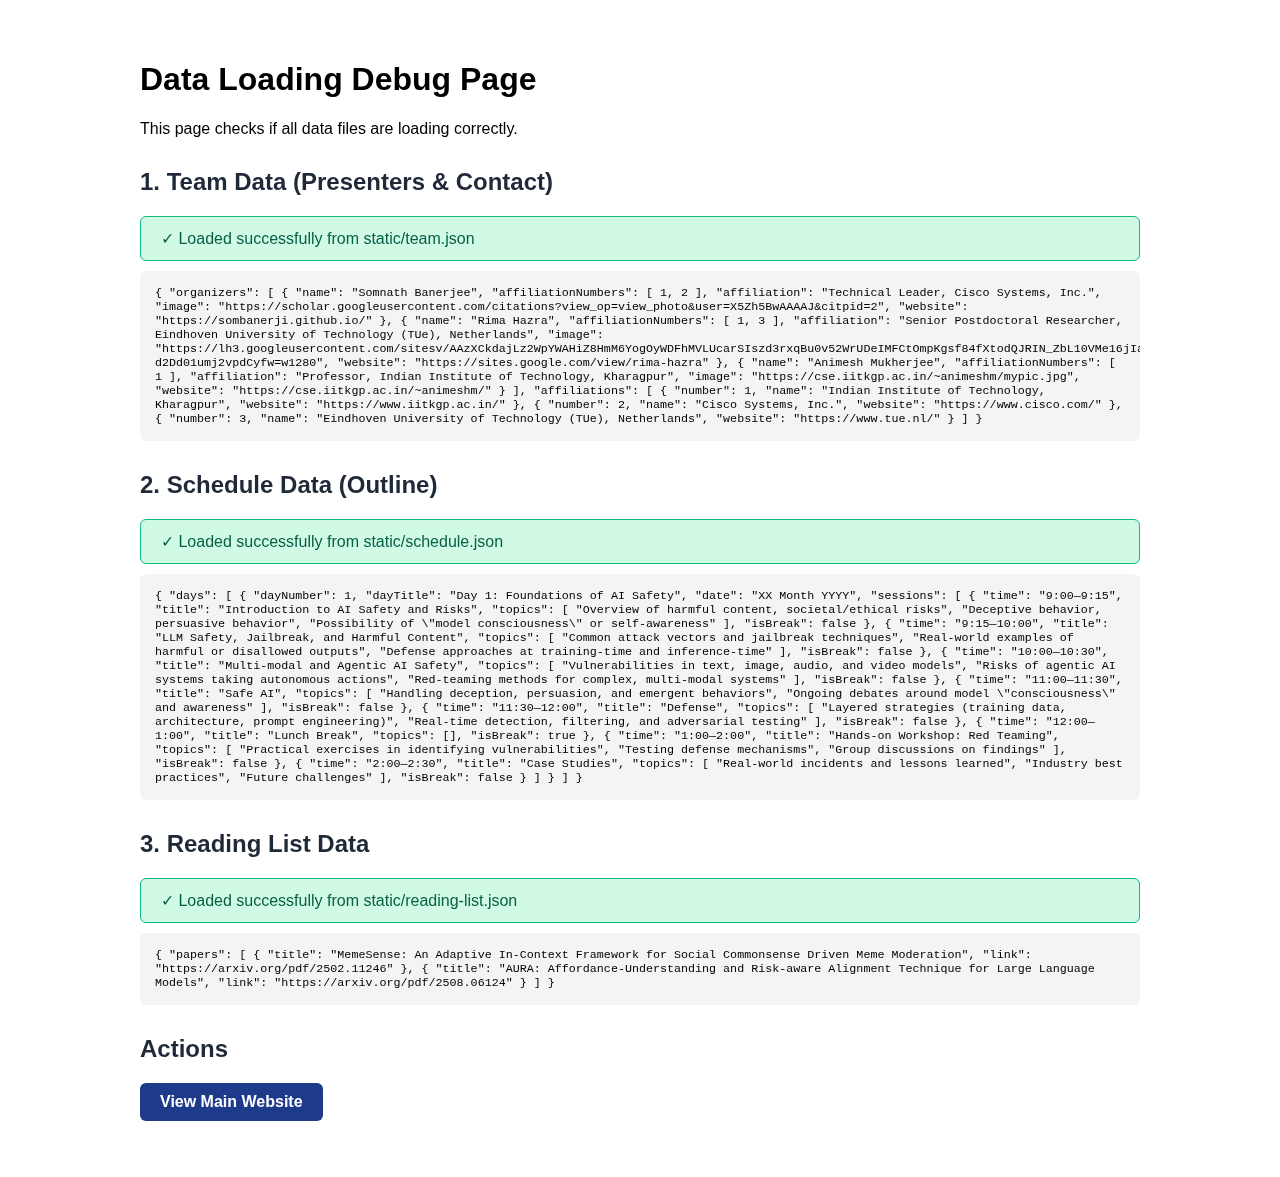
<file: debug.html>
<!DOCTYPE html>
<html lang="en">
<head>
    <meta charset="UTF-8">
    <meta name="viewport" content="width=device-width, initial-scale=1.0">
    <title>Debug - Check Data Loading</title>
    <style>
        body {
            font-family: -apple-system, BlinkMacSystemFont, 'Segoe UI', sans-serif;
            padding: 40px;
            max-width: 1000px;
            margin: 0 auto;
        }
        .status {
            padding: 12px 20px;
            margin: 10px 0;
            border-radius: 6px;
            font-weight: 500;
        }
        .success {
            background: #d1fae5;
            color: #065f46;
            border: 1px solid #10b981;
        }
        .error {
            background: #fee2e2;
            color: #991b1b;
            border: 1px solid #ef4444;
        }
        .data-preview {
            background: #f3f4f6;
            padding: 15px;
            border-radius: 6px;
            margin: 10px 0;
            max-height: 200px;
            overflow: auto;
            font-family: monospace;
            font-size: 0.9em;
        }
        h2 {
            margin-top: 30px;
            color: #1f2937;
        }
    </style>
</head>
<body>
    <h1>Data Loading Debug Page</h1>
    <p>This page checks if all data files are loading correctly.</p>

    <h2>1. Team Data (Presenters & Contact)</h2>
    <div id="teamStatus">Loading...</div>
    <div id="teamPreview" class="data-preview"></div>

    <h2>2. Schedule Data (Outline)</h2>
    <div id="scheduleStatus">Loading...</div>
    <div id="schedulePreview" class="data-preview"></div>

    <h2>3. Reading List Data</h2>
    <div id="readingStatus">Loading...</div>
    <div id="readingPreview" class="data-preview"></div>

    <h2>Actions</h2>
    <p>
        <a href="index2.html" style="display: inline-block; padding: 10px 20px; background: #1e3a8a; color: white; text-decoration: none; border-radius: 6px; font-weight: 600;">View Main Website</a>
    </p>

    <script>
        async function checkFile(file, statusId, previewId) {
            try {
                const response = await fetch(file);
                if (!response.ok) {
                    throw new Error(`HTTP ${response.status}`);
                }
                const data = await response.json();
                
                document.getElementById(statusId).className = 'status success';
                document.getElementById(statusId).textContent = `✓ Loaded successfully from ${file}`;
                
                document.getElementById(previewId).textContent = JSON.stringify(data, null, 2);
                
                return data;
            } catch (error) {
                document.getElementById(statusId).className = 'status error';
                document.getElementById(statusId).textContent = `✗ Error loading ${file}: ${error.message}`;
                
                document.getElementById(previewId).textContent = `Error: ${error.message}`;
                
                return null;
            }
        }

        async function runChecks() {
            const teamData = await checkFile('static/team.json', 'teamStatus', 'teamPreview');
            const scheduleData = await checkFile('static/schedule.json', 'scheduleStatus', 'schedulePreview');
            const readingData = await checkFile('static/reading-list.json', 'readingStatus', 'readingPreview');

            // Additional validation
            if (teamData) {
                console.log('Team organizers found:', teamData.organizers?.length || 0);
                console.log('Affiliations found:', teamData.affiliations?.length || 0);
            }

            if (scheduleData) {
                console.log('Sessions found:', scheduleData.sessions?.length || 0);
            }

            if (readingData) {
                console.log('Papers found:', readingData.papers?.length || 0);
            }
        }

        runChecks();
    </script>
</body>
</html>
</file>
